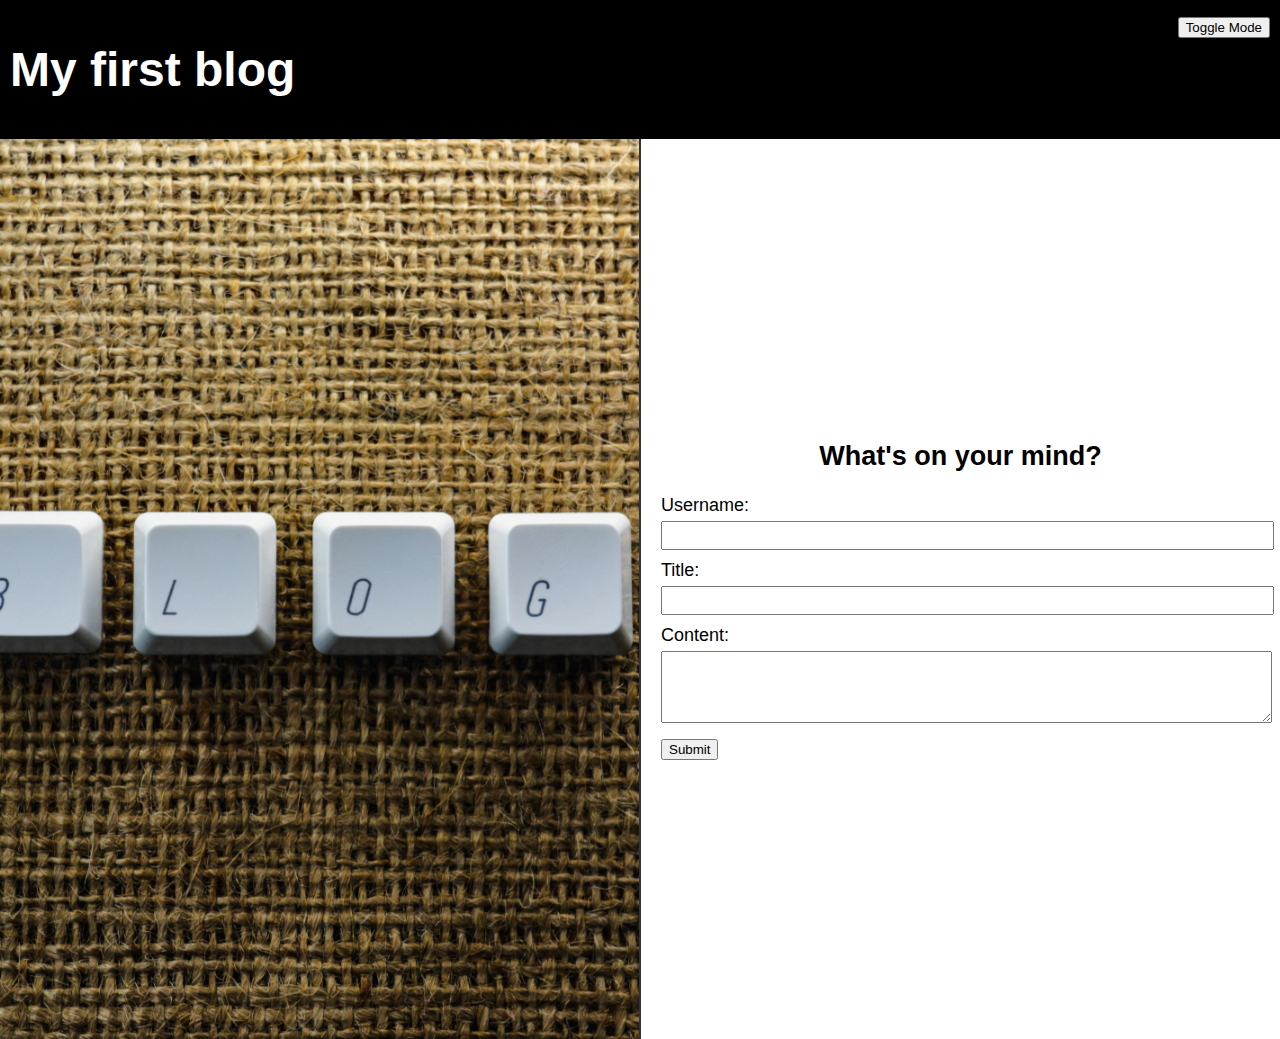
<file: index.html>
<!DOCTYPE html>
<html lang="en">

<head>
    <meta charset="UTF-8">
    <meta name="viewport" content="width=device-width, initial-scale=1.0">
    <title>Personal Blog</title>
    <link rel="stylesheet" type="text/css" href="./form.css">
    <link rel="stylesheet" type="s/text-stylesheet" href="./styles.css">

</head>

<body>
    <header>
        <div class="toggle-buttons">
            <button id="mode-toggle">Toggle Mode</button>
        </div>
 <h1>My first blog</h1>
    </header>
    <div class="container">
        <div class="left">
           
        </div>
        <div class="right">
            <h2>What's on your mind?</h2>
            <form id="blogForm">
                <label for="username">Username:</label>
                <input type="text" id="username" name="username" required>
                <label for="title">Title:</label>
                <input type="text" id="title" name="title" required>
                <label for="content">Content:</label>
                <textarea id="content" name="content" rows="4" required></textarea>
                <button type="submit">Submit</button>
            </form>
        </div>
    </div>
    <script src="./form.js"></script>
    <script src="./logic.js"></script>
    
</body>

</html>
</file>
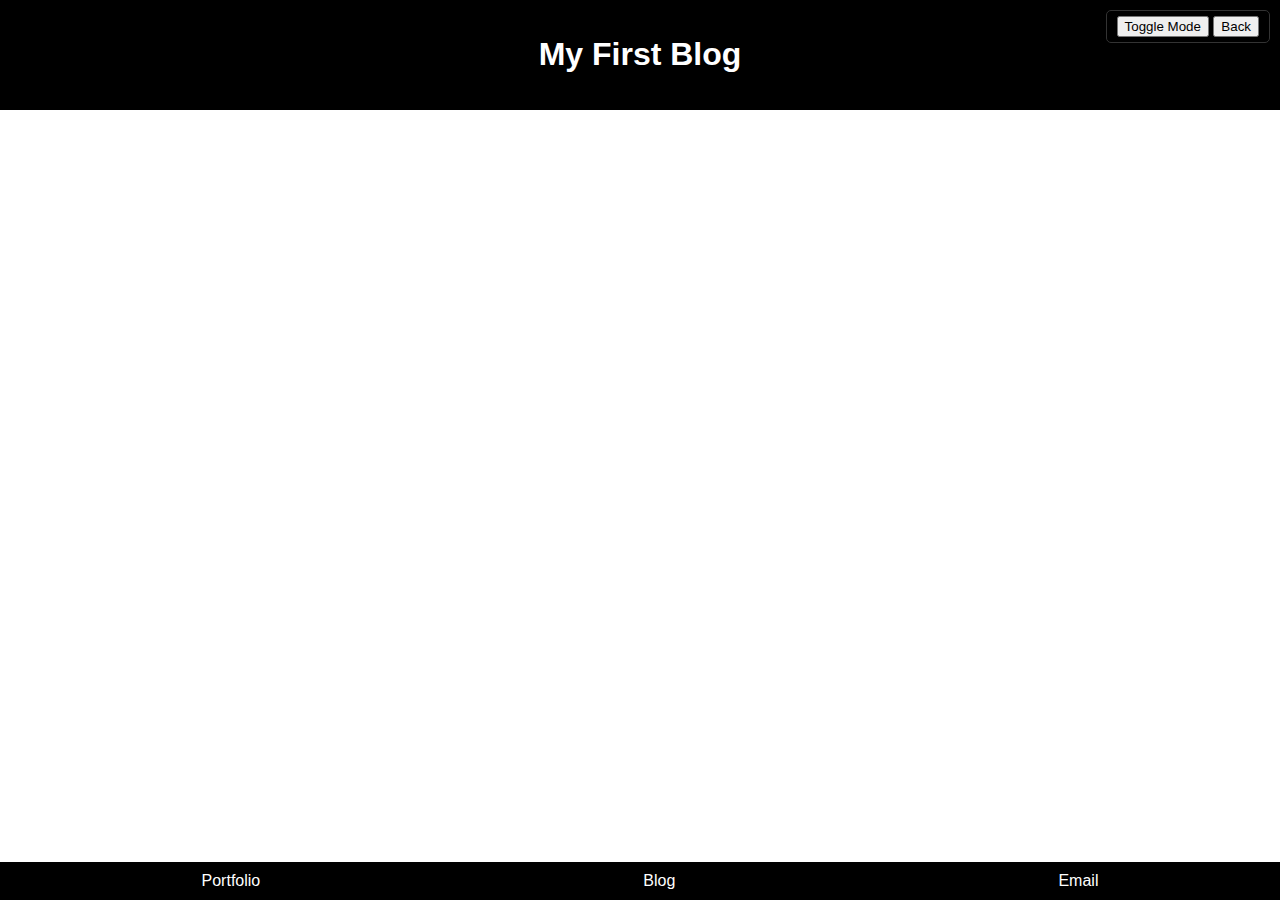
<file: blog.html>
<!DOCTYPE html>
<html lang="en">

<head>
    <meta charset="UTF-8">
    <meta name="viewport" content="width=device-width, initial-scale=1.0">
    <title>Posts Page</title>
    <link rel="stylesheet" type="text/css" href="./styles.css">
    <link rel="stylesheet" type="text/css" href="./blog.css">
    <a href="./index.html"></a>
</head>

<body>
    <header>
        <h1>My First Blog</h1>
        <div class="toggle-buttons">
            <button id="mode-toggle">Toggle Mode</button>
            <button id="backBtn">Back</button>
        </div>

    </header>
    <main>

    </main>

    <footer>
        <a href="https://rinovi.github.io/My-Portfolio/" target="Portfolio">Portfolio</a>
        <a href="https://youtu.be/dQw4w9WgXcQ?si=RVvZyfCEsFulEsXT" target="Blog">Blog</a>
        <a href="mailto:cjwarford98@gmail.com" target="Email">Email</a>
    </footer>
<script src="./blog.js"></script>
<script src="./logic.js"></script>
</body>

</html>
</file>
<file: form.css>
/* Body styles */
body {
    font-family: Arial, sans-serif;
    margin: 0;
    padding: 0;
}

/* Header styles */
header {
    background-color: black;
    color: #fff;
    text-align: left;
    padding: 10px;
    width: 100%;
    font-weight: bold;
    font-size: 24px;
}

/* Toggle buttons styles */
.toggle-buttons {
    position: absolute;
    top: 10px;
    right: 10px;
}


/* Main content styles */
main {
    display: flex;
    justify-content: space-between;
    margin: 20px;
}

/* Form styles */
form {
    width: 100%;
}

label {
    display: block;
    margin-bottom: 5px;
}

input,
textarea {
    width: 100%;
    padding: 5px;
    margin-bottom: 10px;
}

/* Container styles */
.container {
    display: flex;
    height: 100vh;
}

/* Left container styles */
.left {
    display: flex;
    flex-wrap: wrap;
    width: 50%;
    border-right: 1px solid #333;
    padding: 20px;
    justify-content: center;
    align-items: center;
    background-image: url('./blog.jpeg');
    background-size: cover;
    background-position: center;
   
}


/* Right container styles */
.right {
    width: 50%;
    padding: 20px;
    border-left: 1px solid #333;
    display: flex;
    flex-direction: column;
    justify-content: center;
    align-items: center;
    font-size: 18px;
}
</file>
<file: styles.css>
:root {
    --bg-color: #fff;
    /* Default background color */
    --text-color: #333;
    /* Default text color */
}
body {
    font-family: Arial, sans-serif;
    margin: 0;
    padding: 0;
    background-color: var(--bg-color);
    color: var(--text-color);
}

.dark-mode {
    background-color: var(--text-color);
    /* Dark mode background color */
    color: var(--bg-color);
    /* Dark mode text color */
}

footer {
    background-color: #333;
    color: #fff;
    padding: 10px;
    text-align: center;
}

footer a {
    color: #fff;
    text-decoration: none;
}

footer a:hover {
    text-decoration: underline;
}
header {
    background: black;
    color: #fff;
    text-align: center;
    padding: 15px;
}

.toggle-buttons {
    position: absolute;
    top: 10px;
    right: 10px;
    color: #333;
    padding: 5px 10px;
    border: 1px solid #333;
    border-radius: 5px;
    transition: background-color 0.3s;
}

.toggle-buttons:hover {
    background-color: #ccc;
}
</file>
<file: blog.css>
header {
    background: black;
    color: #fff;
    text-align: center;
    padding: 15px;
}

.toggle-buttons {
    position: absolute;
    top: 10px;
    right: 10px;
    color: #333;
    padding: 5px 10px;
    border: 1px solid #333;
    border-radius: 5px;
    transition: background-color 0.3s;
}

.toggle-buttons:hover {
    background-color: #ccc;
}

.blog-post {
    margin-bottom: 20px;
    padding: 10px;
    border: 1px solid #ccc;
    border-radius: 5px;
}

.blog-post h2 {
    font-size: 30px;
    font-weight: bold;
    text-decoration: underline;
    margin-bottom: 5px;
}

.blog-post p {
    font-size: 17px;
}

.blog-post {
    margin-bottom: 20px;
    padding: 10px;
    border: 1px solid #ccc;
    border-radius: 5px;
    cursor: pointer;
    transition: background-color 0.3s;
}

.blog-post:hover {
    background-color: rgb(207, 207, 207);
}

.blog-post {
    cursor: pointer;
    padding: 10px;
    margin-bottom: 10px;
    border: 1px solid #ccc;
    border-radius: 5px;
}

footer {
    position: fixed;
    bottom: 0;
    width: 100%;
    background-color: black;
    color: #fff;
    padding: 10px;
    display: flex;
    justify-content: space-around;
    border-top: #fff 5px;
}
</file>
